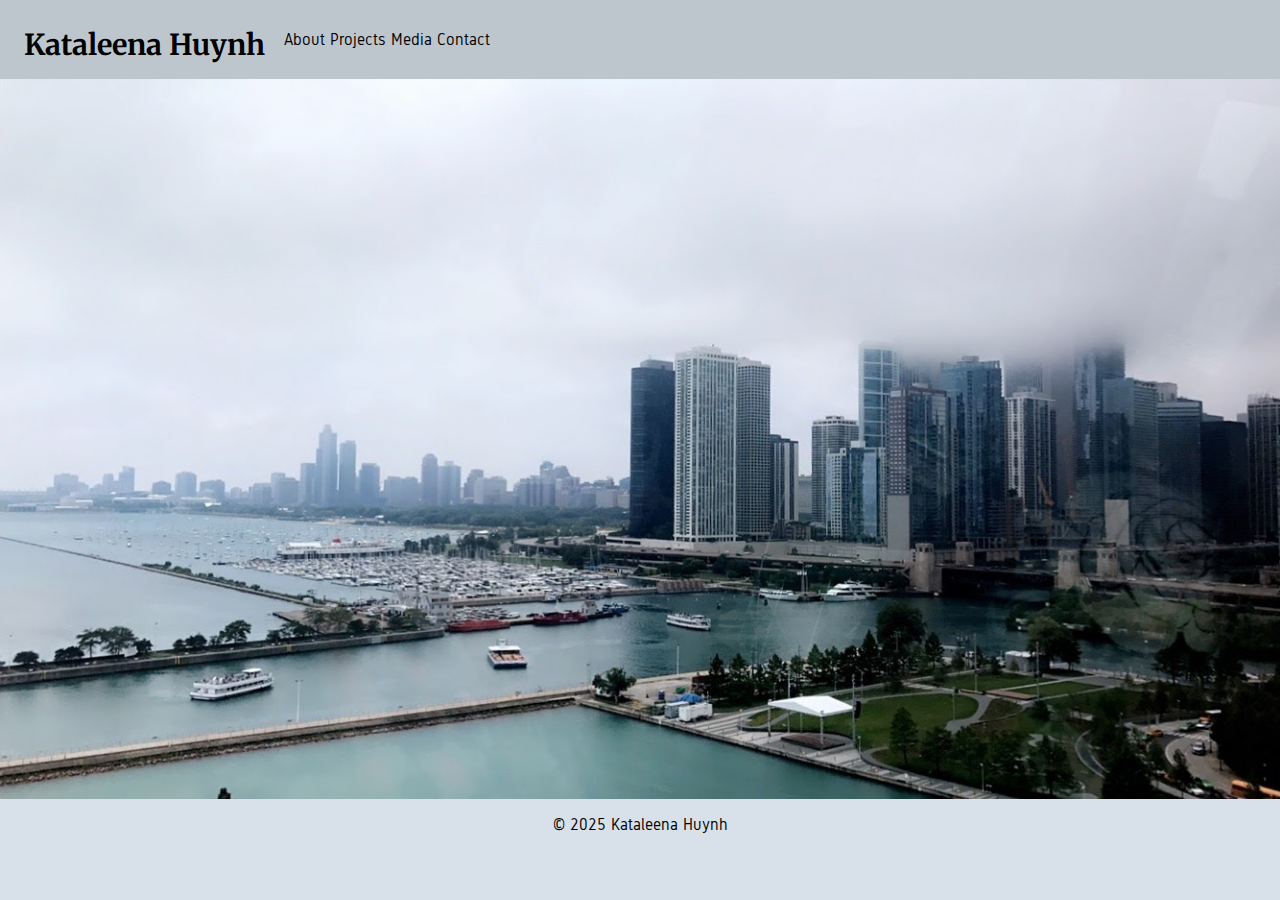
<file: index.html>
<!doctype html>
<html lang="en-US">

<head>
    <meta charset="utf-8" />
    <meta name="viewport" content="width=device-width" />
    <title>Kataleena Huynh</title>
    <link rel="preconnect" href="https://fonts.googleapis.com">
    <link rel="preconnect" href="https://fonts.gstatic.com" crossorigin>
    <link
        href="https://fonts.googleapis.com/css2?family=Gidole&family=Merriweather:ital,opsz,wght@0,18..144,300..900;1,18..144,300..900&display=swap"
        rel="stylesheet">
    <link href="styles/style.css" rel="stylesheet" />
</head>
<header class="compact-header">
    <h1>
        <a href="index.html">
            <span class="first-name">Kataleena</span>
            <span class="last-name">Huynh</span>
        </a>
    </h1>
    <nav class="header-pages">
        <a href="about-me.html">About</a>
        <a href="myprojects.html">Projects</a>
        <a href="media.html">Media</a>
        <a href="contactme.html">Contact</a>
    </nav>
</header>
<body>
    <main>

        <body class="main-page">
            <img src="images/chicago from np.JPG" class="full-width-image">
        </body>
    </main>

    <footer>
        <p>&copy; 2025 Kataleena Huynh</p>
    </footer>
</body>

</html>

<!--
    <section id="About">
            <h2>About Me</h2>
            <p> I'm a biochemistry major passionate about bioinformatics and sequencing data. I'm learning Python, R, and terminal commands to analyze DNA/RNA data and bring it to life through interactive visuals and clean code.</p>
        </section>

        <section id="Projects">
            <h2>Projects</h2>
            <p>Work in progress, check back later! :P</p>
        </section>

        <section id="Media">
            <h2>Media</h2>
            <p>Check out some of the media that I have created! </p>
            <img src="images/akdphi-matcha-fundraiser1.png"> 
            <img src="images/akdphi-matcha-fundraiser2.png"> 
        </section>

        <section id="Contact Me">
            <h2>Contact Me</h2>
            <p>Email: <a href="mailto:kataleenahuynh02@gmail.com">kataleenahuynh02@gmail.com</a></p>
            <p>GitHub: <a href="https://github.com/kitkataleena" target=_blank">kitkataleena</a></p>
            <p>Linkedin <a href="https://www.linkedin.com/in/kataleenahuynh/">KataleenaHuynh</a></p>
        </section>

-->

<!-- html template: 
<!DOCTYPE html>
<html lang="en-US">

<head>
    <meta charset="utf-8" />
    <meta name="viewport" content="width=device-width, inital-sacle= 1.0" />
    <meta http-equiv="X-UA-Compatible" content="IE=edge" />
    <title>Kataleena Huynh - About Me</title>
    <link href="styles/style.css" rel="stylesheet" />
</head>

<body>
   
</body>

</html>

-->
</file>
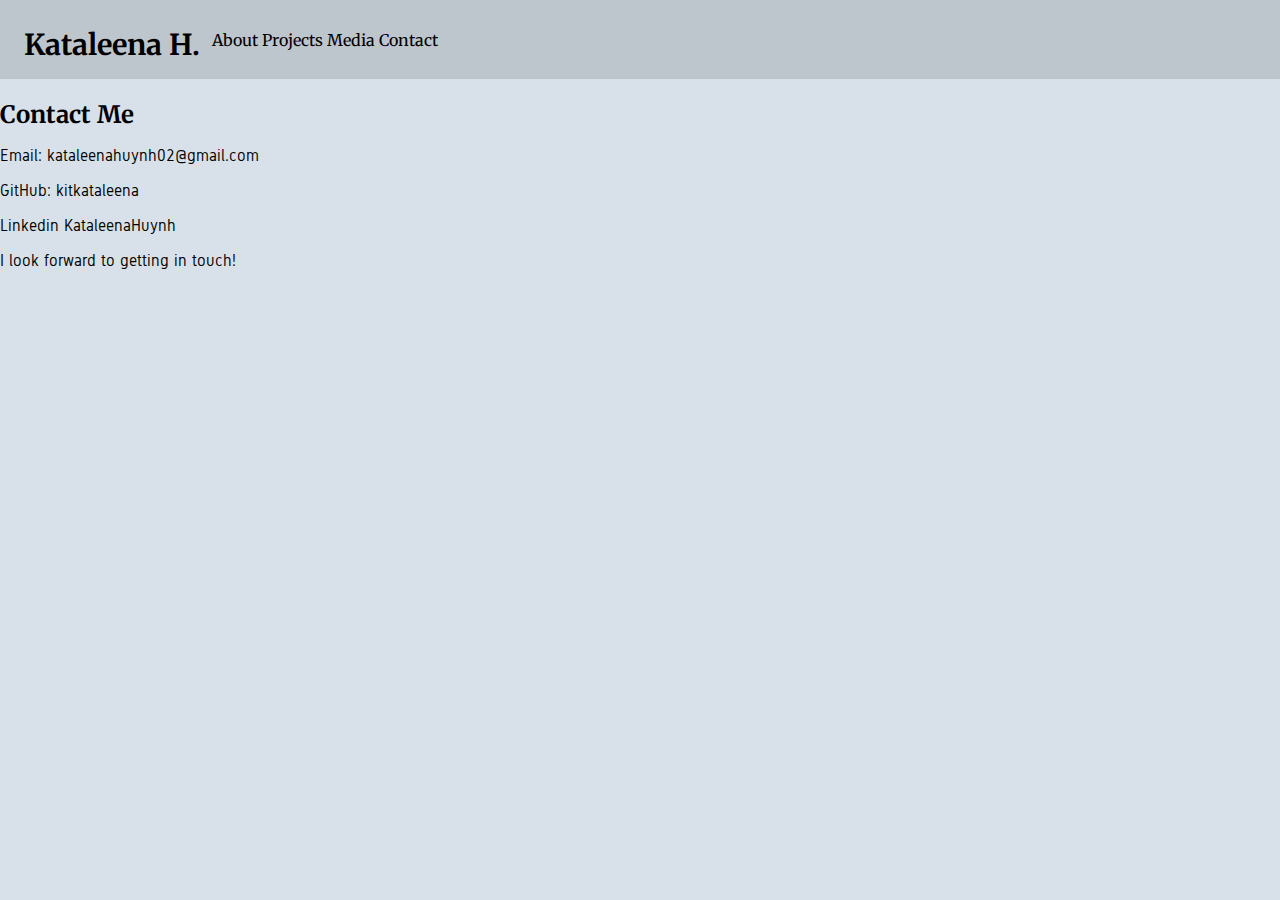
<file: contact-me.html>
<!DOCTYPE html>
<html lang="en-US">

<head>
    <meta charset="utf-8" />
    <meta name="viewport" content="width=device-width, inital-sacle= 1.0" />
    <meta http-equiv="X-UA-Compatible" content="IE=edge" />
    <title>Kataleena Huynh - About Me</title>
    <link rel="preconnect" href="https://fonts.googleapis.com">
    <link rel="preconnect" href="https://fonts.gstatic.com" crossorigin>
    <link href="https://fonts.googleapis.com/css2?family=Gidole&family=Merriweather:ital,opsz,wght@0,18..144,300..900;1,18..144,300..900&display=swap" rel="stylesheet">
    <link href="styles/style.css" rel="stylesheet" />
</head>
<header class="compact-header">
    <h1><a href="index.html">Kataleena H.</a></h1>
    <nav>
        <a href="about-me.html">About</a>
        <a href="myprojects.html">Projects</a>
        <a href="media.html">Media</a>
        <a href="contact-me.html">Contact</a>
    </nav>
</header>
<body>
    <h2>Contact Me</h2>
    <p>Email: <a href="mailto:kataleenahuynh02@gmail.com">kataleenahuynh02@gmail.com</a></p>
    <p>GitHub: <a href="https://github.com/kitkataleena" target=_blank">kitkataleena</a></p>
    <p>Linkedin <a href="https://www.linkedin.com/in/kataleenahuynh/">KataleenaHuynh</a></p>
    <p>I look forward to getting in touch!</p>
</body>

</html>
</file>
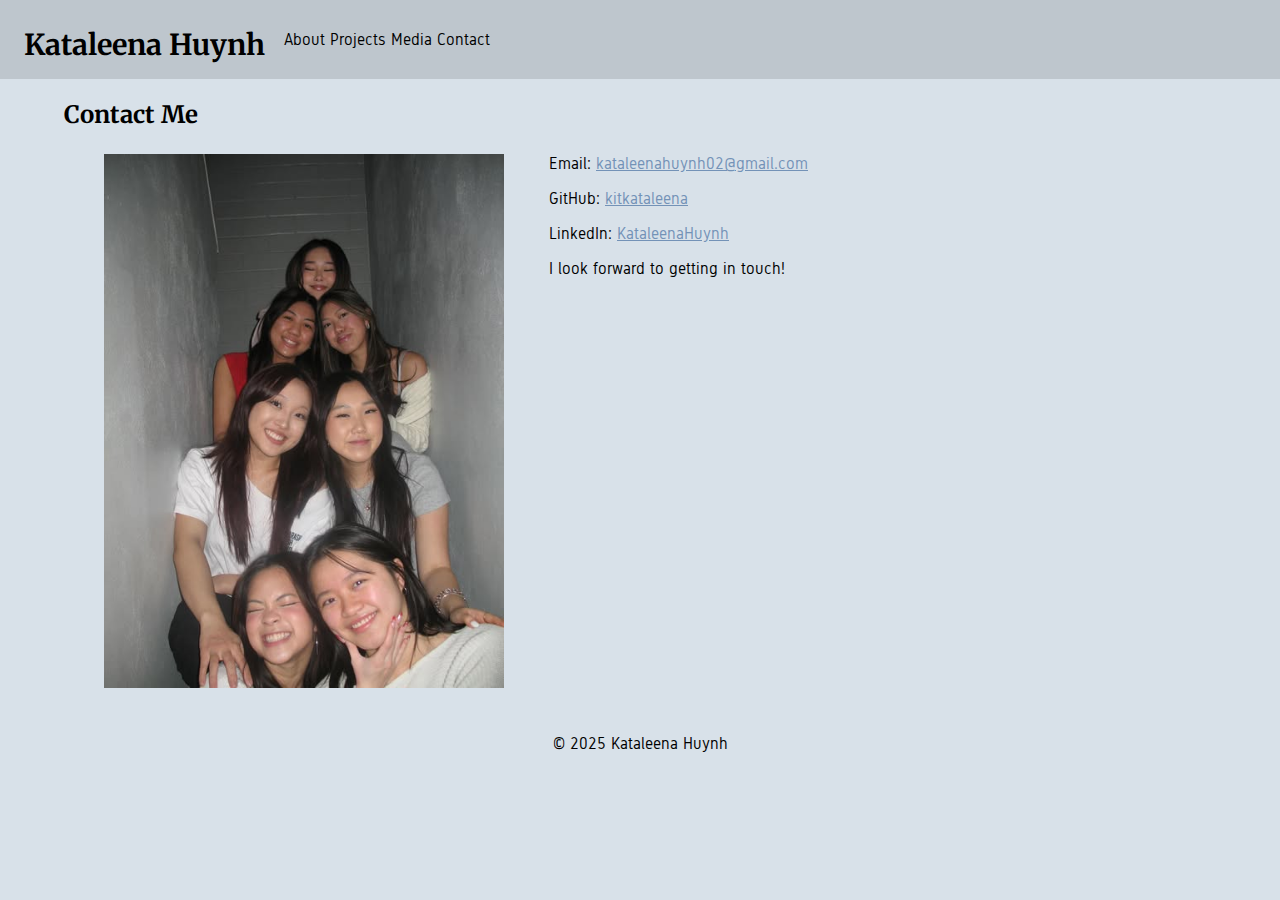
<file: contactme.html>
<!DOCTYPE html>
<html lang="en-US">

<head>
    <meta charset="utf-8" />
    <meta name="viewport" content="width=device-width" />
    <title>Kataleena - Contact</title>
    <link rel="preconnect" href="https://fonts.googleapis.com">
    <link rel="preconnect" href="https://fonts.gstatic.com" crossorigin>
    <link
        href="https://fonts.googleapis.com/css2?family=Gidole&family=Merriweather:ital,opsz,wght@0,18..144,300..900;1,18..144,300..900&display=swap"
        rel="stylesheet">
    <link href="styles/style.css" rel="stylesheet" />
</head>
<header class="compact-header">
    <h1>
        <a href="index.html">
            <span class="first-name">Kataleena</span>
            <span class="last-name">Huynh</span>
        </a>
    </h1>
    <nav class="header-pages">
        <a href="about-me.html">About</a>
        <a href="myprojects.html">Projects</a>
        <a href="media.html">Media</a>
        <a href="contactme.html">Contact</a>
    </nav>
</header>
<header class="page-title">
    <h2>Contact Me</h2>
</header>

<body>
    <div id="contact-me-container">
        <figure id="contact-me-image">
            <img src="images/Rooftop-SF.jpg" alt="Kataleena in SF Chinatown">
        </figure>
        <div class="contact-me-text">
            <p>Email: <a href="mailto:kataleenahuynh02@gmail.com">kataleenahuynh02@gmail.com</a></p>
            <p>GitHub: <a href="https://github.com/kitkataleena" target=_blank>kitkataleena</a></p>
            <p>LinkedIn: <a href="https://www.linkedin.com/in/kataleenahuynh/">KataleenaHuynh</a></p>
            <p>I look forward to getting in touch!</p>
        </div>
    </div>
</body>

<footer>
    <p>&copy; 2025 Kataleena Huynh</p>
</footer>

</html>
</file>
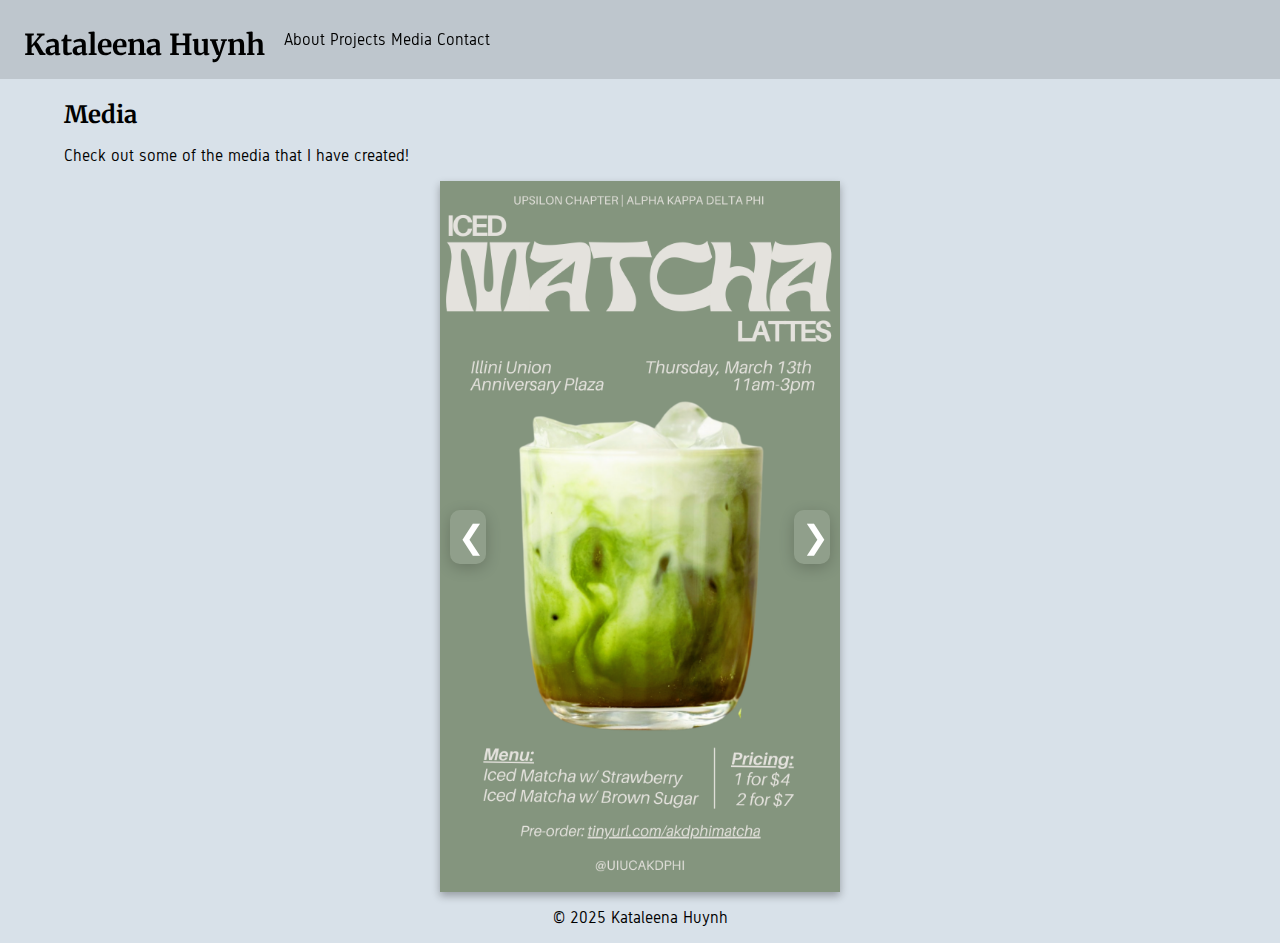
<file: media.html>
<!DOCTYPE html>
<html lang="en-US">

<head>
    <meta charset="utf-8" />
    <meta name="viewport" content="width=device-width" />
    <title>Kataleena - Media</title>
    <link rel="preconnect" href="https://fonts.googleapis.com">
    <link rel="preconnect" href="https://fonts.gstatic.com" crossorigin>
    <link
        href="https://fonts.googleapis.com/css2?family=Gidole&family=Merriweather:ital,opsz,wght@0,18..144,300..900;1,18..144,300..900&display=swap"
        rel="stylesheet">
    <link href="styles/style.css" rel="stylesheet" />
</head>
<header class="compact-header">
    <h1>
        <a href="index.html">
            <span class="first-name">Kataleena</span>
            <span class="last-name">Huynh</span>
        </a>
    </h1>
    <nav class="header-pages">
        <a href="about-me.html">About</a>
        <a href="myprojects.html">Projects</a>
        <a href="media.html">Media</a>
        <a href="contactme.html">Contact</a>
    </nav>
</header>
<header class="page-title">
    <h2>Media</h2>
    <p>Check out some of the media that I have created! </p>
</header>

<body>
    <section id="carousels">
        <div class="carousel" data-carousel-id="carousel1">
            <img src="images/akdphi-matcha-fundraiser2.png" class="carousel-image active" alt="Photo 1">
            <img src="images/akdphi-matcha-fundraiser1.png" class="carousel-image" alt="Photo 2">
            <button class="prev" onclick="changeSlide(-1)">❮</button>
            <button class="next" onclick="changeSlide(1)">❯</button>
        </div>
    </section>
    <script src="scripts/media-carousel.js"></script>
</body>
<footer>
    <p>&copy; 2025 Kataleena Huynh</p>
</footer>

</html>
</file>
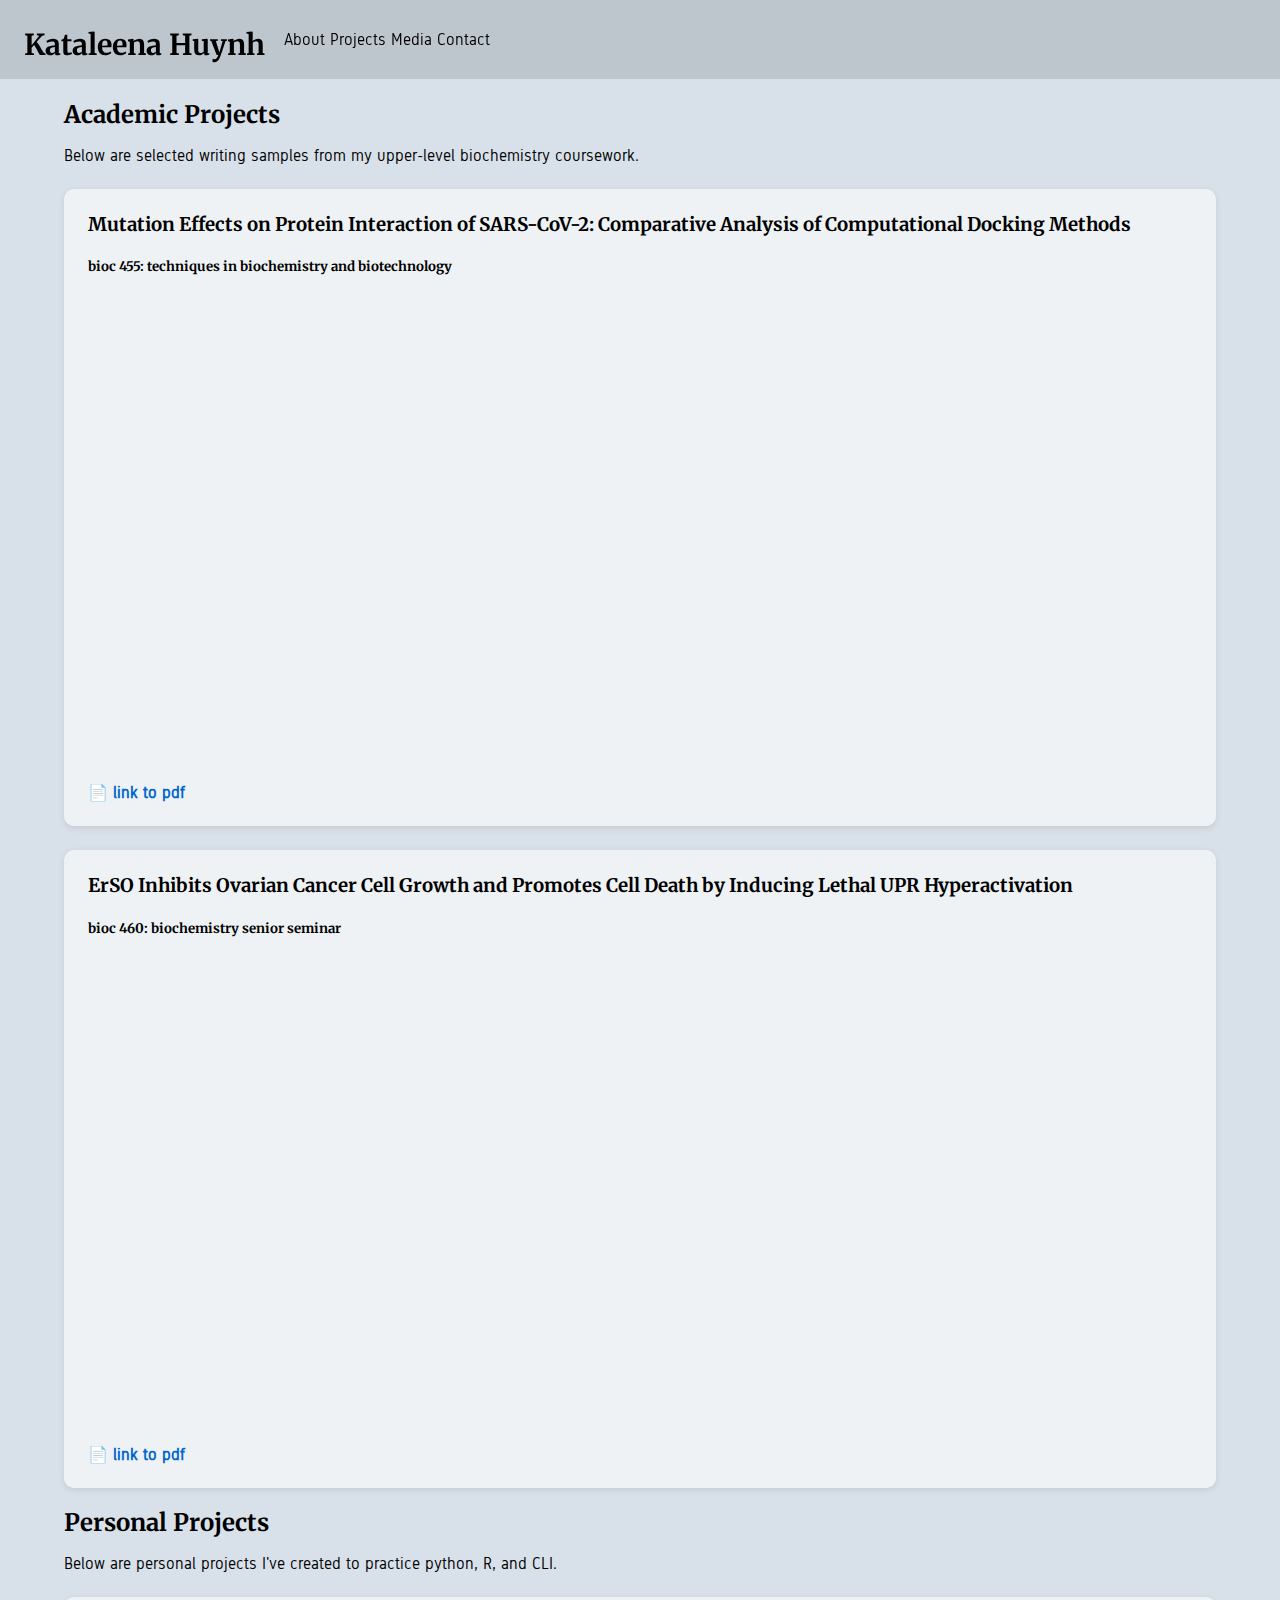
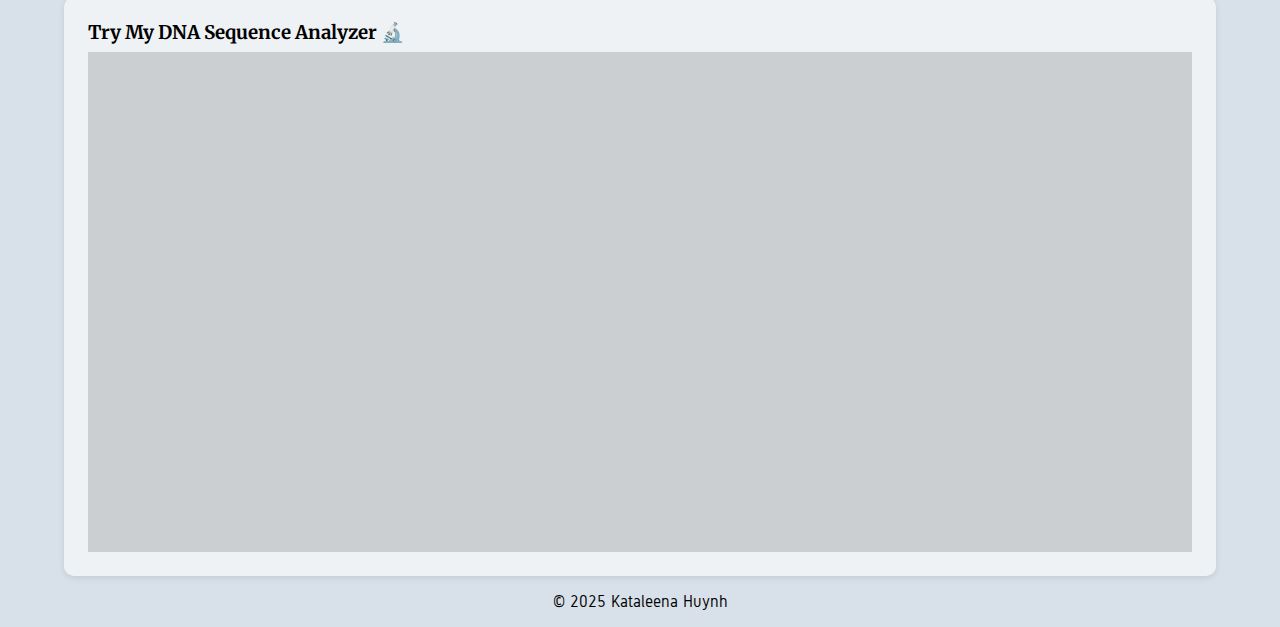
<file: myprojects.html>
<!DOCTYPE html>
<html lang="en-US">

<head>
    <meta charset="utf-8" />
    <meta name="viewport" content="width=device-width" />
    <title>Kataleena - Projects</title>
    <link rel="preconnect" href="https://fonts.googleapis.com">
    <link rel="preconnect" href="https://fonts.gstatic.com" crossorigin>
    <link
        href="https://fonts.googleapis.com/css2?family=Gidole&family=Merriweather:ital,opsz,wght@0,18..144,300..900;1,18..144,300..900&display=swap"
        rel="stylesheet">
    <link rel="stylesheet" href="styles/style.css" />
</head>
<header class="compact-header">
    <h1>
        <a href="index.html">
            <span class="first-name">Kataleena</span>
            <span class="last-name">Huynh</span>
        </a>
    </h1>
    <nav class="header-pages">
        <a href="about-me.html">About</a>
        <a href="myprojects.html">Projects</a>
        <a href="media.html">Media</a>
        <a href="contactme.html">Contact</a>
    </nav>
</header>
<header class="page-title">
    <h2>Academic Projects</h2>
</header>

<body>
    <section id="academic-papers">
        <p> Below are selected writing samples from my upper-level biochemistry coursework. </p>
        <div class="paper">
            <h3>Mutation Effects on Protein Interaction of SARS-CoV-2: Comparative Analysis of Computational Docking
                Methods</h3>
            <h5>bioc 455: techniques in biochemistry and biotechnology</h5>
            <!-- <p>Various point mutations in the SARS-CoV-2 spike protein generated were visualized and modeled using
                computational docking methods.</p> -->
            <div class="iframe-paper-containers">
                <iframe src="https://drive.google.com/file/d/1acElfD0SHdMpGCL6QEEFHi68_hlseZkG/preview"
                    frameborder="0"></iframe>
            </div>
            <a href="https://drive.google.com/file/d/1acElfD0SHdMpGCL6QEEFHi68_hlseZkG/view?usp=sharing"
                target="_blank">📄 link to pdf</a>
        </div>
        <div class="paper">
            <h3>ErSO Inhibits Ovarian Cancer Cell Growth and Promotes Cell Death by Inducing Lethal
                UPR Hyperactivation</h3>
            <h5>bioc 460: </strong>biochemistry senior seminar</h5>
            <div class="iframe-paper-containers">
                <iframe src="https://drive.google.com/file/d/1B97SQaOdEQ5cbmhOLxMxM4GT0w4AwcFj/preview"
                    frameborder="0"></iframe>
            </div>
            <a href="https://drive.google.com/file/d/1B97SQaOdEQ5cbmhOLxMxM4GT0w4AwcFj/view?usp=sharing"
                target="_blank">📄 link to pdf</a>

        </div>
    </section>
    <header class="section-title">
        <h2>Personal Projects</h2>
        <p> Below are personal projects I've created to practice python, R, and CLI. </p>
    </header>
    <section id="DNA-Sequence-Analyzer">
        <div class="web-app">
            <h3>Try My DNA Sequence Analyzer 🔬</h3>
            <div class="iframe-web-app-containers">
                <iframe src="https://sequence-analyzer-5r2e.onrender.com/" width="100%" height="200%"
                    style="border:none;"></iframe>
            </div>
        </div>
    </section>
</body>
<footer>
    <p>&copy; 2025 Kataleena Huynh</p>
</footer>

</html>
</file>
<file: styles/style.css>
/* Font Families */
.gidole-regular, .header-pages, .about-me-container, p, li, figcaption, h2 {
    font-family: "Gidole", sans-serif;
}

.merriweather, .compact-header, .about-me-container h1, h1, h2, h3, h4, h5, h6 {
    font-family: "Merriweather", serif;
}

/* Global Styles */
html {
    background-color: #D8E1E9;
    margin: 0;
}

a {
    color: rgb(0, 0, 0);
    text-decoration: none;
}

a:hover {
    color: #7392b7;
}

img {
    max-width: 100%;
    height: auto;
}

img.rounded {
    border-radius: 8px;
}

/* Layout Helpers */
.container {
    width: 80%;
    margin: 0 auto;
    max-width: 1200px;
    padding: 20px;
}

.row {
    display: flex;
    flex-wrap: wrap;
    gap: 20px;
}

.col {
    flex: 1;
    min-width: 250px;
}

footer {
    text-align: center;
}

.full-width-image {
    width: 100%;
    height: auto;
    display: block;
}

body {
    margin: 0;
    padding: 0;
}

/* Typography */
h1, h2, h3, h4, h5, h6, .paper h3 {
    margin-bottom: 0.5rem;
}

header h1 {
    font-size: 1.8rem;
}

.first-name, .last-name {
    font-weight: 700;
}

.last-name {
    transition: opacity 0.3s ease;
}

.page-title {
    padding-left: 5%;
}

.section-title {
    padding-left: 5%;
}

/* Header Styles */
.compact-header {
    font-family: "Merriweather", serif;
    display: flex;
    align-items: center;
    text-decoration: none;
    position: sticky;
    top: 0;
    z-index: 1000;
    background-color: #1e202023;
    padding: 0.5rem 1.5rem;
    width: 100%;
    gap: 1%;
    list-style: none;
    box-sizing: border-box;
}

.header-pages {
    text-align: left;
    padding: 7px;
}

/* Navigation */
.nav-links {
    list-style: none;
    display: flex;
    gap: 2rem;
    margin: 0;
}

.nav-links li a {
    text-decoration: none;
    color: #f0f0f0;
    font-weight: bold;
    transition: color 0.3s ease;
}

#main-nav ul {
    display: flex;
    gap: 5%;
    list-style: none;
}

#main-nav {
    display: flex;
    align-items: center;
    justify-content: center;
    text-decoration: none;
}


@media (max-width: 600px) {
    .nav-links {
        flex-direction: column;
        gap: 1rem;
        align-items: center;
    }

    .last-name {
        display: none;
    }
    .iframe-paper-containers {
        display: none;
    }
    
}

@media (max-width: 950px) {
    .about-me-container, .contact-me-container {
        flex-direction: column;
        text-align: center;
    }
    
    #about-me-image, #contact-me-image {
        width: 100%;
        max-width: 400px;
    }
}

.about-me-container {
    font-family: "Gidole", serif;
    display: flex;
    max-width: 90%;
    margin: auto;
    padding: 20px;
    padding-top: 0;
    gap: 10px;
    text-align: left;
}

#contact-me-container {
    font-family: "Gidole", serif;
    display: flex;
    max-width: 90%;
    margin: auto;
    padding: 10px;
    padding-top: 0;
    gap: 5px;
    text-align: left;
}

.contact-me-text a {
    color: #7392B7;
    text-decoration: underline;
}

.about-me-text, .contact-me-text {
    flex: 1;
}

#about-me-image, #contact-me-image {
    width: 80%;
    max-width: 400px;
    min-width: 250px;
    height: auto;
    overflow: hidden;
}

/* Iframe Styling */
.iframe-paper-containers, .iframe-web-app-containers, .iframe {
    width: 100%;
    height: 100%;
    border: none;
}

.iframe-row {
    display: flex;
    justify-content: space-between;
    gap: 20px;
    margin-top: 1rem;
}

.iframe-paper-containers {
    flex: 1;
    height: 500px;
}

.iframe-web-app-containers {
    flex: 1;
    height: 500px;
    background-color: #2a2b2c2c;
}

.iframe-paper-containers iframe, .iframe-web-app-containers iframe {
    width: 100%;
    height: 100%;
    border: none;
}

.yt iframe {
    position: relative;
    width: auto;
    height: auto;
}


/*Carousel*/
.carousel {
    position: relative;
    max-width: 400px;
    margin: auto;
    overflow: hidden;
    box-shadow: 0 4px 8px rgba(0, 0, 0, 0.3);
}

.carousel-image {
    display: none;
    width: 100%;
    height: 100%;
    object-fit: contain;
}

.carousel-image.active {
    display: block;
}

.prev, .next {
    cursor: pointer;
    position: absolute;
    width: 9%;
    top: 50%;
    transform: translateY(-50%);
    font-size: 2rem;
    /* background: rgba(0, 0, 0, 0.3); */
    color: rgb(255, 255, 255);
    border: none;
    padding: 0.5rem;
    backdrop-filter: blur(3px);
    background: rgba(255, 255, 255, 0.1);
    border-radius: 10px;
    box-shadow: 0 4px 15px rgba(0, 0, 0, 0.2);
}

.prev {
    left: 10px;
}

.next {
    right: 10px;
}
/*Papers*/
#academic-papers {
    max-width: 90%;
    margin: auto;
    padding: 0 5%;
    text-align: left;
  }

  .paper {
    background-color: #f9f9f9b3;
    padding: 1.5em;
    border-radius: 10px;
    margin-top: 1.5em;
    box-shadow: 0 2px 6px rgba(0,0,0,0.1);
  }

  .paper h3 {
    margin-top: 0;
  }

  .paper a {
    color: #0066cc;
    text-decoration: none;
    font-weight: bold;
    font-family: "Gidole", serif;
  }

  .paper a:hover {
    text-decoration: none;
    color: #7392b7;
  }

/* Web Applications */
#DNA-Sequence-Analyzer {
    max-width: 90%;
    margin: auto;
    padding: 0 5%;
    text-align: left;
  }

  .web-app {
    background-color: #f9f9f9b3;
    padding: 1.5em;
    border-radius: 10px;
    margin-top: 1.5em;
    box-shadow: 0 2px 6px rgba(0,0,0,0.1);
  }

  .web-app h3 {
    margin-top: 0;
  }

  .web-app a {
    color: #0066cc;
    text-decoration: none;
    font-weight: bold;
    font-family: "Gidole", serif;
  }

  .web-app a:hover {
    text-decoration: none;
    color: #7392b7;
  }
</file>
